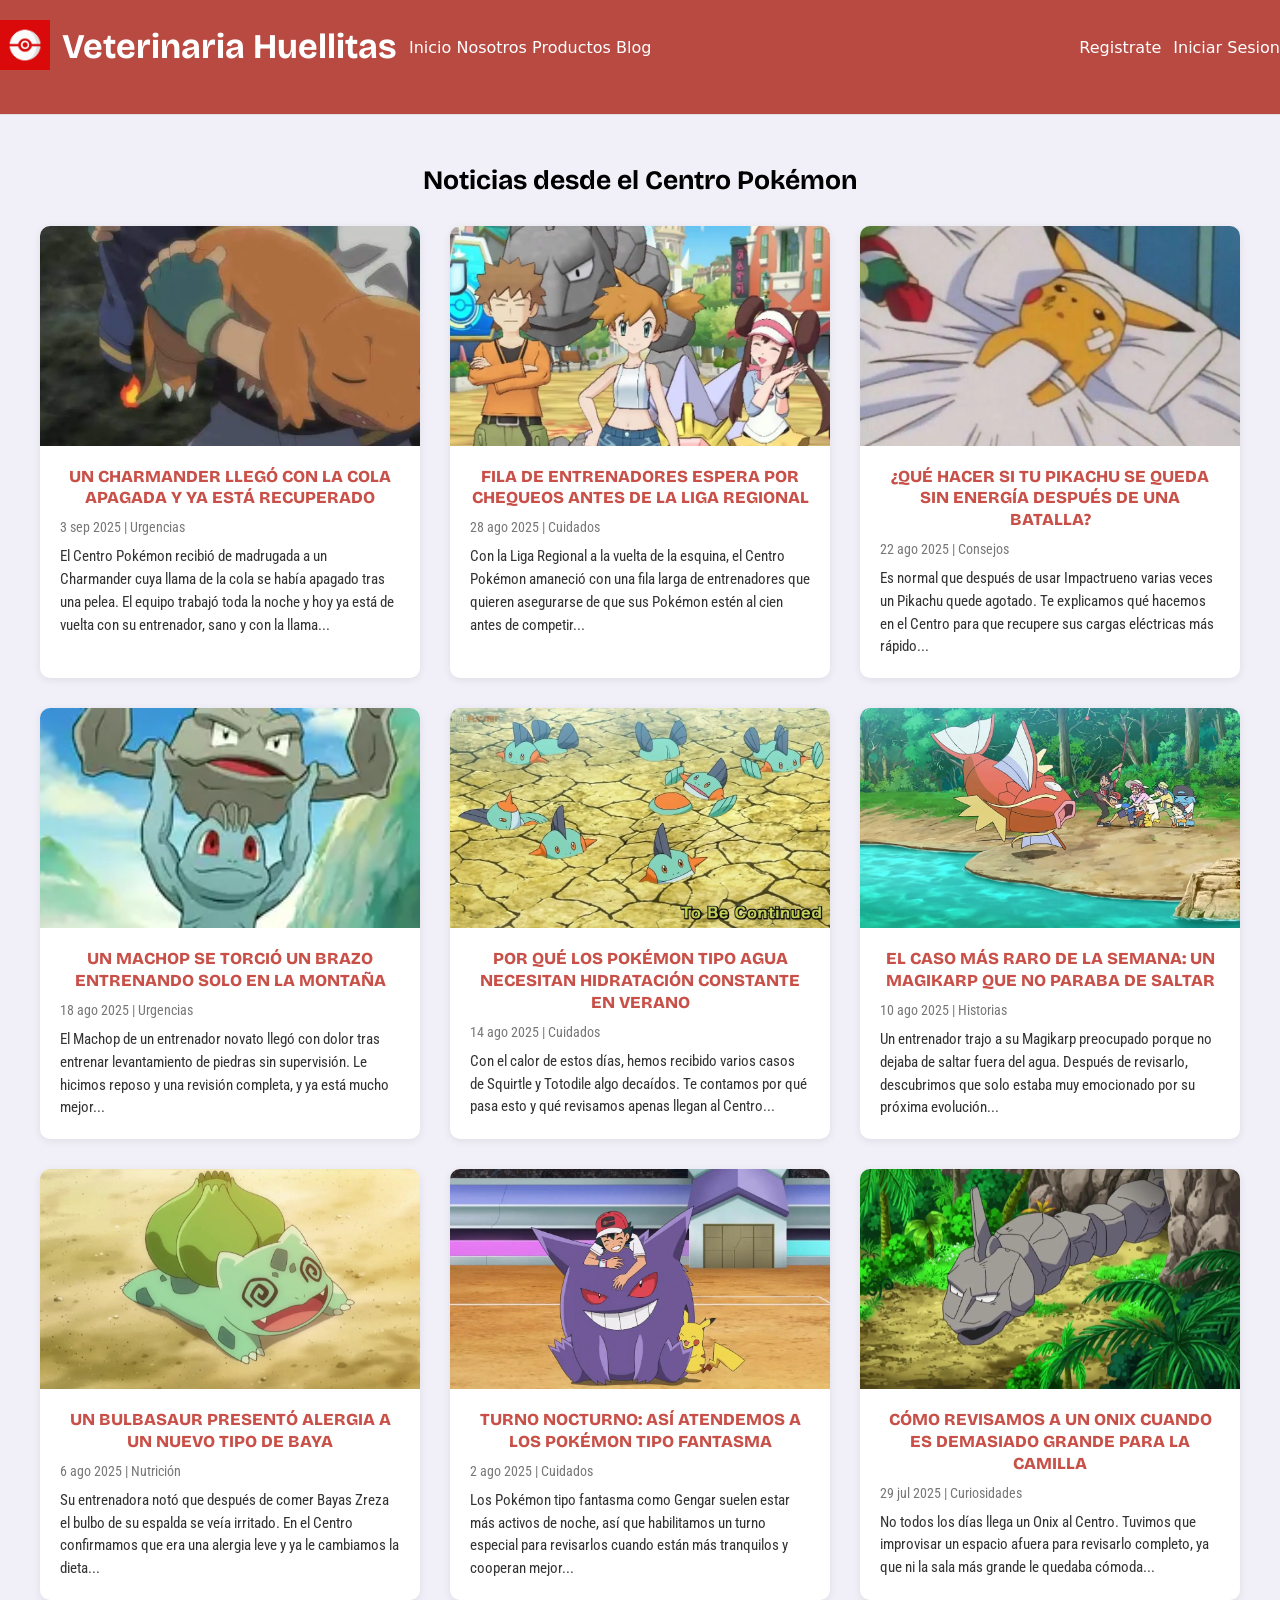
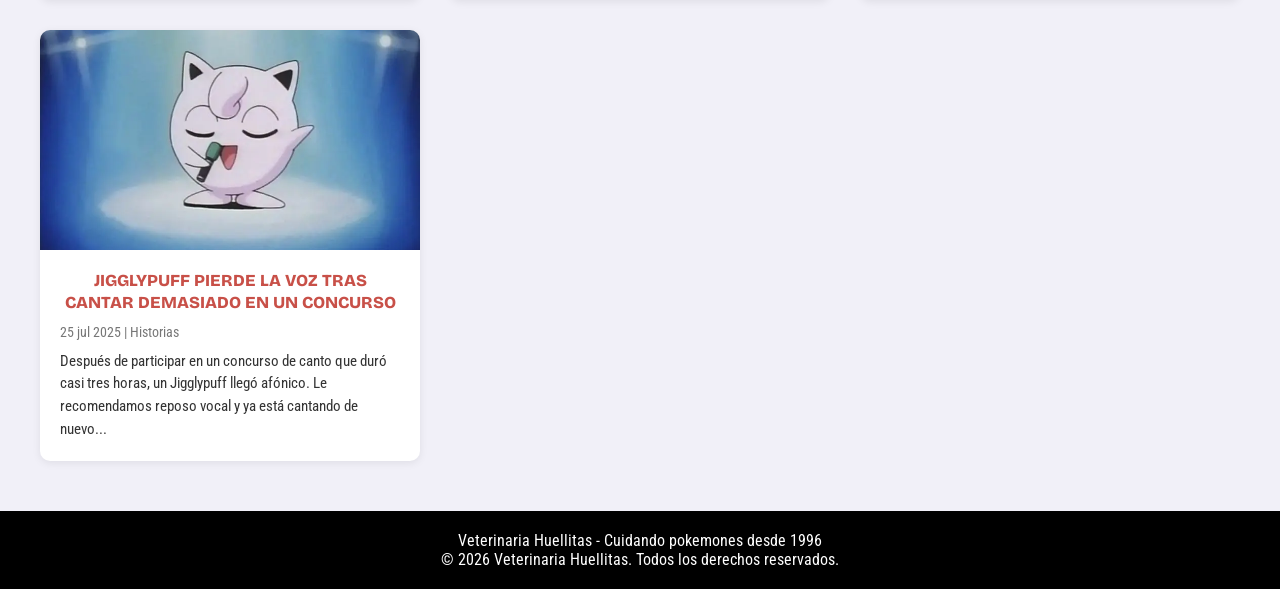
<file: paginas/blogs.html>
<!DOCTYPE html>
<html lang="es">
<head>
    <meta charset="UTF-8">
    <meta name="viewport" content="width=device-width, initial-scale=1.0">
    <title>Blogs</title>
    <link rel="stylesheet" href="../estilos/style.css">
</head>
<body>
    <header id="header">

    </header>
    <section id="Blog" class="seccion-blog">
        <h2>Noticias desde el Centro Pokémon</h2>
        <div class="blog-grid">

            <article class="blog-card">
                <img src="../imagenes/Charmander.webp" alt="ligaPokemon" class="blog-img">
                <div class="blog-info">
                    <p class="blog-titulo">UN CHARMANDER LLEGÓ CON LA COLA APAGADA Y YA ESTÁ RECUPERADO</p>
                    <p class="blog-meta">3 sep 2025 | Urgencias</p>
                    <p class="blog-texto">El Centro Pokémon recibió de madrugada a un Charmander cuya llama de la cola se había apagado tras una pelea. El equipo trabajó toda la noche y hoy ya está de vuelta con su entrenador, sano y con la llama...</p>
                </div>
            </article>

            <article class="blog-card">
                <img src="../imagenes/liga_poke.webp" alt="ligaPokemon" class="blog-img">
                <div class="blog-info">
                    <p class="blog-titulo">FILA DE ENTRENADORES ESPERA POR CHEQUEOS ANTES DE LA LIGA REGIONAL</p>
                    <p class="blog-meta">28 ago 2025 | Cuidados</p>
                    <p class="blog-texto">Con la Liga Regional a la vuelta de la esquina, el Centro Pokémon amaneció con una fila larga de entrenadores que quieren asegurarse de que sus Pokémon estén al cien antes de competir...</p>
                </div>
            </article>

            <article class="blog-card">
                <img src="../imagenes/pikachuu.webp" alt="Pikachu descarga" class="blog-img">
                <div class="blog-info">
                    <p class="blog-titulo">¿QUÉ HACER SI TU PIKACHU SE QUEDA SIN ENERGÍA DESPUÉS DE UNA BATALLA?</p>
                    <p class="blog-meta">22 ago 2025 | Consejos</p>
                    <p class="blog-texto">Es normal que después de usar Impactrueno varias veces un Pikachu quede agotado. Te explicamos qué hacemos en el Centro para que recupere sus cargas eléctricas más rápido...</p>
                </div>
            </article>

            <article class="blog-card">
                <img src="../imagenes/machop.webp" alt="Machop lesionado" class="blog-img">
                <div class="blog-info">
                    <p class="blog-titulo">UN MACHOP SE TORCIÓ UN BRAZO ENTRENANDO SOLO EN LA MONTAÑA</p>
                    <p class="blog-meta">18 ago 2025 | Urgencias</p>
                    <p class="blog-texto">El Machop de un entrenador novato llegó con dolor tras entrenar levantamiento de piedras sin supervisión. Le hicimos reposo y una revisión completa, y ya está mucho mejor...</p>
                </div>
            </article>

            <article class="blog-card">
                <img src="../imagenes/marshtomp.webp" alt="pokes deshidratado" class="blog-img">
                <div class="blog-info">
                    <p class="blog-titulo">POR QUÉ LOS POKÉMON TIPO AGUA NECESITAN HIDRATACIÓN CONSTANTE EN VERANO</p>
                    <p class="blog-meta">14 ago 2025 | Cuidados</p>
                    <p class="blog-texto">Con el calor de estos días, hemos recibido varios casos de Squirtle y Totodile algo decaídos. Te contamos por qué pasa esto y qué revisamos apenas llegan al Centro...</p>
                </div>
            </article>

            <article class="blog-card">
                <img src="../imagenes/magikarp.webp" alt="Magikarp" class="blog-img">
                <div class="blog-info">
                    <p class="blog-titulo">EL CASO MÁS RARO DE LA SEMANA: UN MAGIKARP QUE NO PARABA DE SALTAR</p>
                    <p class="blog-meta">10 ago 2025 | Historias</p>
                    <p class="blog-texto">Un entrenador trajo a su Magikarp preocupado porque no dejaba de saltar fuera del agua. Después de revisarlo, descubrimos que solo estaba muy emocionado por su próxima evolución...</p>
                </div>
            </article>

            <article class="blog-card">
                <img src="../imagenes/bulbasaur.webp" alt="Bulbasaur alergia" class="blog-img">
                <div class="blog-info">
                    <p class="blog-titulo">UN BULBASAUR PRESENTÓ ALERGIA A UN NUEVO TIPO DE BAYA</p>
                    <p class="blog-meta">6 ago 2025 | Nutrición</p>
                    <p class="blog-texto">Su entrenadora notó que después de comer Bayas Zreza el bulbo de su espalda se veía irritado. En el Centro confirmamos que era una alergia leve y ya le cambiamos la dieta...</p>
                </div>
            </article>

            <article class="blog-card">
                <img src="../imagenes/gengaar.webp" alt="Gengar revision nocturna" class="blog-img">
                <div class="blog-info">
                    <p class="blog-titulo">TURNO NOCTURNO: ASÍ ATENDEMOS A LOS POKÉMON TIPO FANTASMA</p>
                    <p class="blog-meta">2 ago 2025 | Cuidados</p>
                    <p class="blog-texto">Los Pokémon tipo fantasma como Gengar suelen estar más activos de noche, así que habilitamos un turno especial para revisarlos cuando están más tranquilos y cooperan mejor...</p>
                </div>
            </article>

            <article class="blog-card">
                <img src="../imagenes/onix.webp" alt="Onix " class="blog-img">
                <div class="blog-info">
                    <p class="blog-titulo">CÓMO REVISAMOS A UN ONIX CUANDO ES DEMASIADO GRANDE PARA LA CAMILLA</p>
                    <p class="blog-meta">29 jul 2025 | Curiosidades</p>
                    <p class="blog-texto">No todos los días llega un Onix al Centro. Tuvimos que improvisar un espacio afuera para revisarlo completo, ya que ni la sala más grande le quedaba cómoda...</p>
                </div>
            </article>

            <article class="blog-card">
                <img src="../imagenes/jigglypuff.webp" alt="Jigglypuff garganta" class="blog-img">
                <div class="blog-info">
                    <p class="blog-titulo">JIGGLYPUFF PIERDE LA VOZ TRAS CANTAR DEMASIADO EN UN CONCURSO</p>
                    <p class="blog-meta">25 jul 2025 | Historias</p>
                    <p class="blog-texto">Después de participar en un concurso de canto que duró casi tres horas, un Jigglypuff llegó afónico. Le recomendamos reposo vocal y ya está cantando de nuevo...</p>
                </div>
            </article>

        </div>
    </section>
       <footer id="footer"></footer>
</body>
<script src="../scripts/injector.js"></script>
</html>
</file>
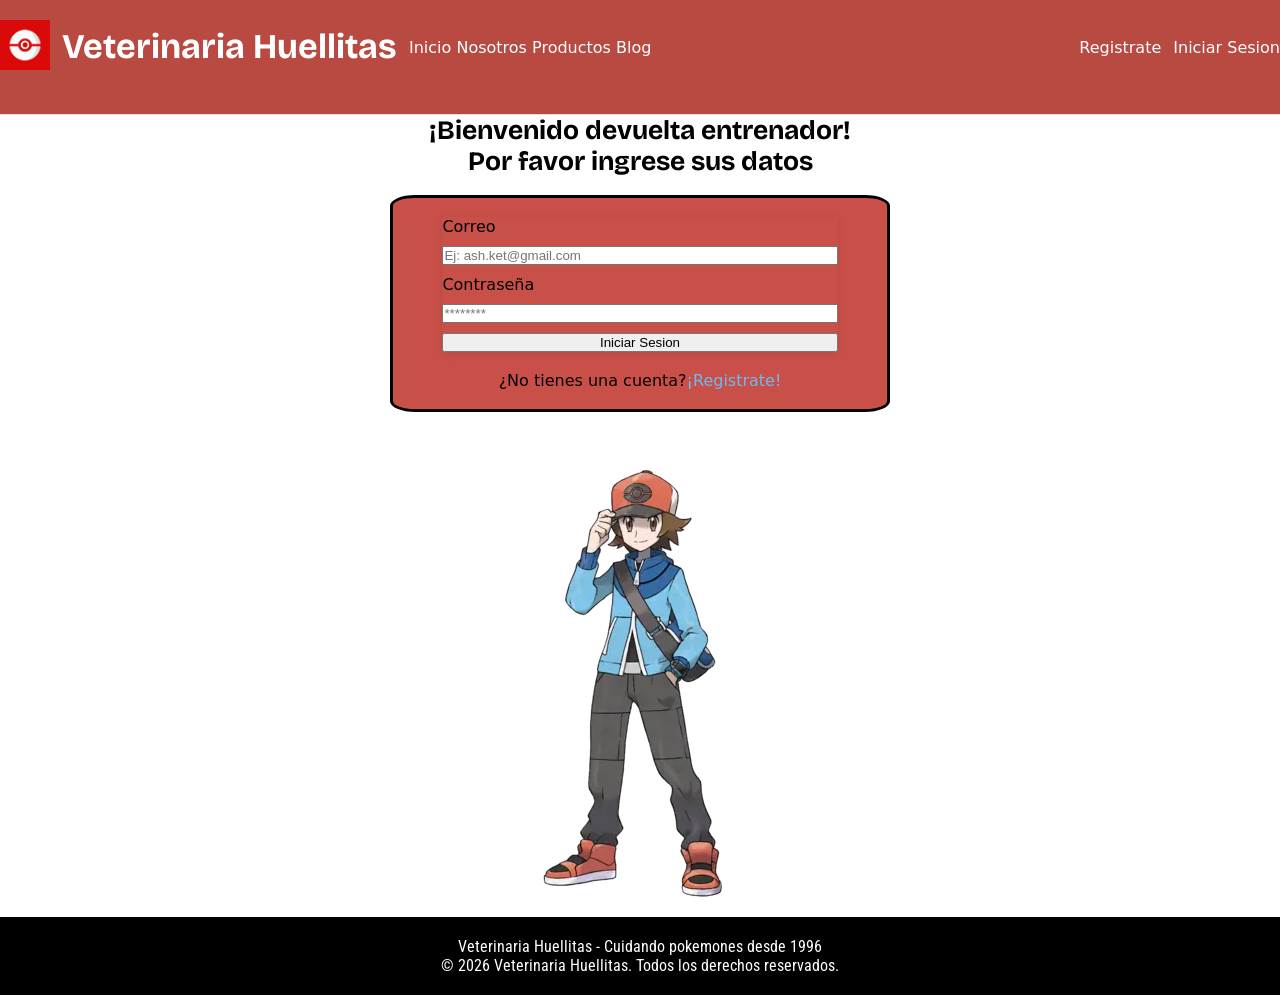
<file: paginas/inicioSesion.html>
<!DOCTYPE html>
<html lang="es">
<head>
    <meta charset="UTF-8">
    <meta name="viewport" content="width=device-width, initial-scale=1.0">
    <title>Inicio Sesion</title>
    <link rel="stylesheet" href="../estilos/style.css">
    <link rel="stylesheet" href="../estilos/formStyle.css"
</head>
<body>
    <header id="header">

    </header>
    <div class="caluga">
        <div id="titulo">
            <h2>¡Bienvenido devuelta entrenador!</h2>
            <h2>Por favor ingrese sus datos</h2>
            <br>
        </div>

        <div id="datos">
            <br>
            <form action="/enviar" method="post" id="formulario">
                <label for="correo">Correo</label>
                <input type="text" id="correo" name="correo" placeholder="Ej: ash.ket@gmail.com">

                <label for="contraseña">Contraseña</label>
                <input type="text" id="contraseña" name="contraseña" placeholder="********">

                <button id="btnIniciar" type="submit">Iniciar Sesion</button>
            </form>
            <br>
            <span>¿No tienes una cuenta?<a href="registroEntrenador.html">¡Registrate!</a></span>
            <br>
        </div>
        <br>
        <br>
        <br>
        <img src="../imagenes/pokechico.webp" alt="chico pokemon">
    </div>
    <br>
    <footer id="footer">

    </footer>
</body>
<script src="../scripts/injector.js"></script>
<script src="../scripts/inicioSesion.js"></script>
</html>
</file>
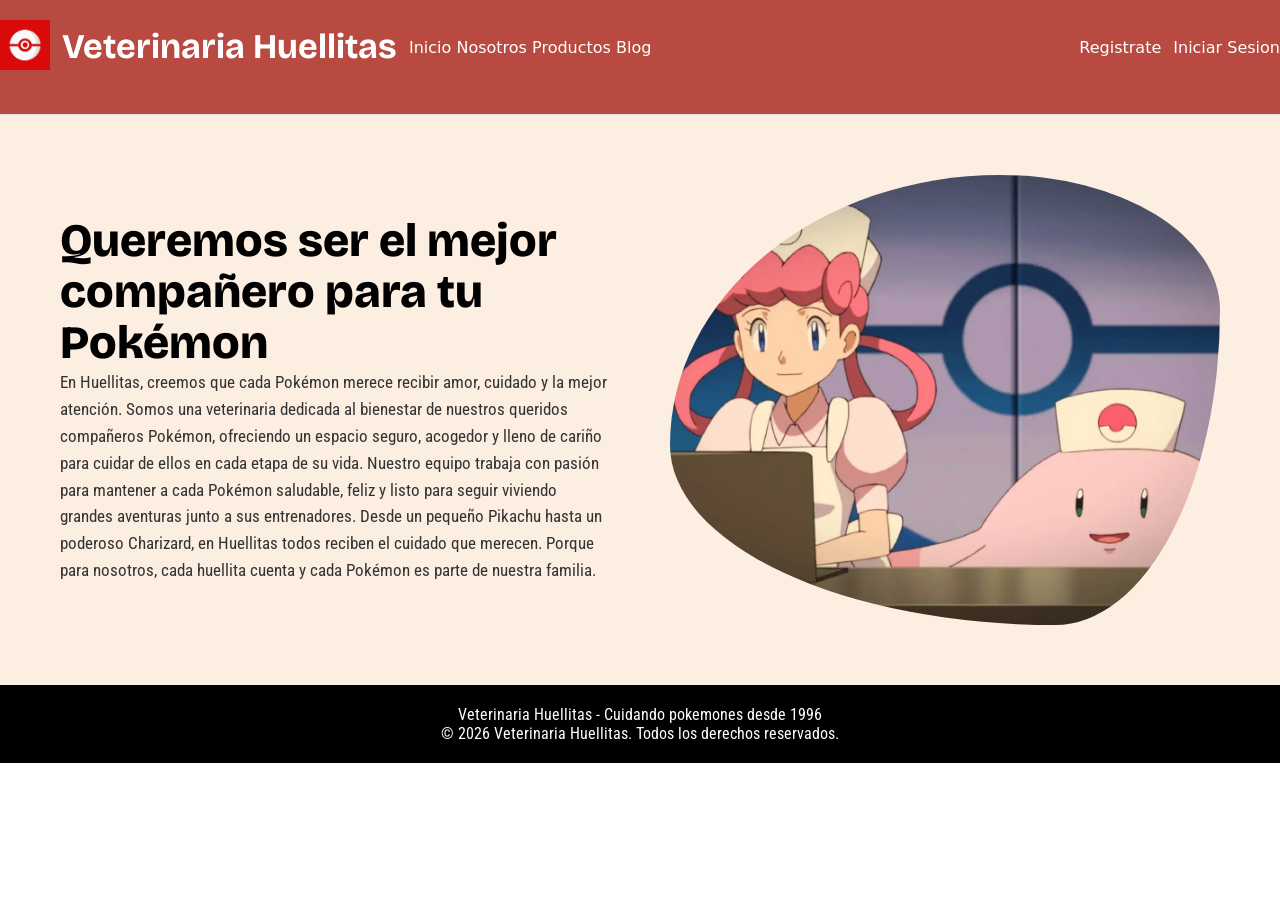
<file: paginas/nosotros.html>
<!DOCTYPE html>
<html lang="es">
<head>
    <meta charset="UTF-8">
    <meta name="viewport" content="width=device-width, initial-scale=1.0">
    <title>SobreNosotros</title>
    <link rel="stylesheet" href="../estilos/style.css">
</head>
<body>
    <header id="header">

    </header>
    <div class="seccion-nosotros">
        <div class="texto-nosotros">
            <h2> Queremos ser el mejor compañero para tu Pokémon </h2>
            <p>En Huellitas, creemos que cada Pokémon merece recibir amor, cuidado y la mejor atención.
                Somos una veterinaria dedicada al bienestar de nuestros queridos compañeros Pokémon, ofreciendo un espacio seguro, acogedor y lleno de cariño para cuidar de ellos en cada etapa de su vida.
                Nuestro equipo trabaja con pasión para mantener a cada Pokémon saludable, feliz y listo para seguir viviendo grandes aventuras junto a sus entrenadores. Desde un pequeño Pikachu hasta un poderoso Charizard, en Huellitas todos reciben el cuidado que merecen.
                Porque para nosotros, cada huellita cuenta y cada Pokémon es parte de nuestra familia.</p>
        </div>
        <img src="../imagenes/enfermera.webp" alt="veterinaria" class="img-nosotros">
    </div>
    <footer id="footer">

    </footer>
</body>
<script src="../scripts/injector.js"></script>
</html>
</file>
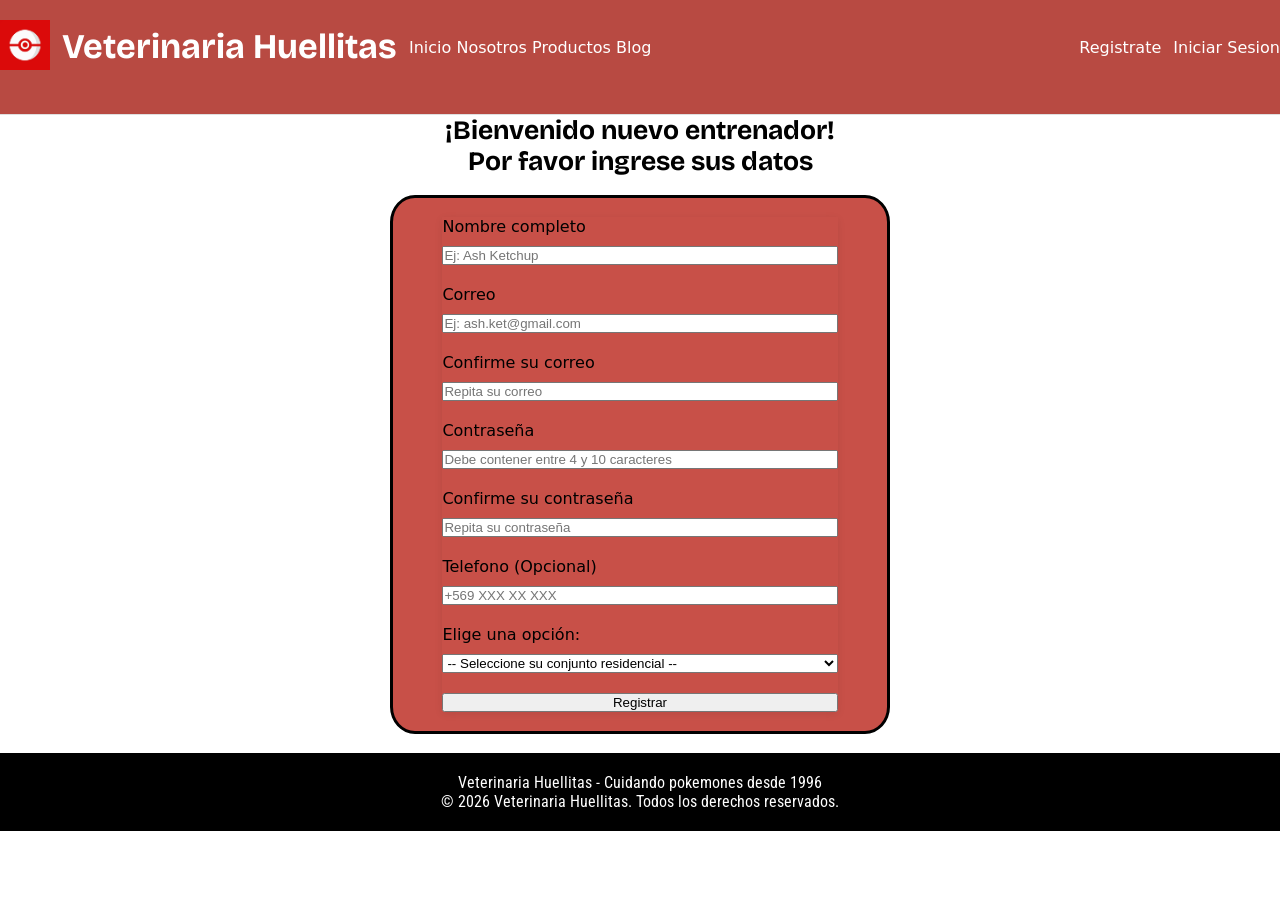
<file: paginas/registroEntrenador.html>
<!DOCTYPE html>
<html lang="es">
<head>
    <meta charset="UTF-8">
    <meta name="viewport" content="width=device-width, initial-scale=1.0">
    <title>Registro Entrenador</title>
    <link rel="stylesheet" href="../estilos/style.css">
    <link rel="stylesheet" href="../estilos/formStyle.css">
</head>
<body>
    <header id="header">

    </header>
    <div class="caluga">
        <div id="titulo">
            <h2>¡Bienvenido nuevo entrenador!</h2>
            <h2>Por favor ingrese sus datos</h2>
            <br>
        </div>

        <div id="datos">

            <br>
            <form action="/enviar" method="post" id="formulario">
                <label for="nombre">Nombre completo</label>
                <input type="text" id="nombre" name="nombre" placeholder="Ej: Ash Ketchup">
                <span id="error-nombre"></span>

                <label for="correo">Correo</label>
                <input type="email" id="correo" name="correo" placeholder="Ej: ash.ket@gmail.com">
                <span id="error-correo"></span>

                <label for="correo2">Confirme su correo</label>
                <input type="email" id="correo2" name="correo2" placeholder="Repita su correo">
                <span id="error-correo2"></span>

                <label for="contraseña">Contraseña</label>
                <input type="text" id="contraseña" name="contraseña" placeholder="Debe contener entre 4 y 10 caracteres">
                <span id="error-contraseña"></span>

                <label for="contraseña2">Confirme su contraseña</label>
                <input type="text" id="contraseña2" name="contraseña2" placeholder="Repita su contraseña">
                <span id="error-contraseña2"></span>

                <label for="telefono">Telefono (Opcional)</label>
                <input type="text" id ="telefono" name="telefono" placeholder="+569 XXX XX XXX">
                <span id="error-telefono"></span>

                <label for="region">Elige una opción:</label>
                    <select id="region" name="region">
                        <option value="" disabled selected>-- Seleccione su conjunto residencial --</option>
                        <option value="opcion1">Pueblo Paleta</option>
                        <option value="opcion2">Ciudad Verde</option>
                        <option value="opcion3">Ciudad Plateada</option>
                        <option value="opcion4">Ciudad Celeste</option>
                        <option value="opcion5">Ciudad Carmin</option>
                        <option value="opcion6">Pueblo Lavanda</option>
                        <option value="opcion7">Ciudad Azulona</option>
                        <option value="opcion8">Ciudad Azafran</option>
                        <option value="opcion9">Ciudad Fucsia</option>
                        <option value="opcion10">Isla Canela</option>
                    </select>
                <span id="error-region"></span>


                <button id="btnRegistrar" type="submit">Registrar</button>
            </form>

            <br>
        </div>

    </div>
    <br>
    <footer id="footer">

    </footer>

</body>
<script src="../scripts/injector.js"></script>
<script src="../scripts/validadores.js"></script>
<script src="../scripts/registro.js"></script>
</html>
</file>
<file: estilos/style.css>
@import url('https://fonts.googleapis.com/css2?family=Roboto+Condensed:ital,wght@0,100..900;1,100..900&family=Smooch+Sans:wght@100..900&display=swap');
@import url('https://fonts.googleapis.com/css2?family=Bricolage+Grotesque:opsz,wght@12..96,200..800&family=Roboto+Condensed:ital,wght@0,100..900;1,100..900&family=Smooch+Sans:wght@100..900&display=swap');

* {
  margin: 0;
  padding: 0;
  box-sizing: border-box;
}

body{
    margin: 0;
    padding: 0;
    font-family: system-ui, -apple-system, BlinkMacSystemFont, 'Segoe UI', Roboto, Oxygen, Ubuntu, Cantarell, 'Open Sans', 'Helvetica Neue', sans-serif;
}

.no-select {
    -webkit-user-select: none;
    -moz-user-select: none;
    -ms-user-select: none;
    user-select: none;
}

h1{
    margin: 0;
    padding: 0;
    font-family: "Bricolage Grotesque", sans-serif;
    font-size: clamp(1.5rem, 1.221rem + 1.176vw, 2.25rem);
    line-height: clamp(1.75rem, 1.471rem + 1.176vw, 2.5rem);
}

h2{
    margin: 0;
    padding: 0;
    font-family: "Bricolage Grotesque", sans-serif;
    font-size: clamp(1rem, 0.721rem + 1.176vw, 1.75rem);
    line-height: clamp(1.25rem, 0.971rem + 1.176vw, 2rem);
}

p{
    margin: 0;
    padding: 0;
    text-align: center;
    font-family: "Roboto Condensed", sans-serif;
}

header{
    display: flex;
    align-items: center;
    justify-content: left;
    flex-wrap: wrap;
    border-bottom: 0.5px solid #dfdfdf;
    background-color: #B84A42;
    padding: 20px 0 40px 0;
    gap: 12px;
    color: #ffffff;
}
header a {
    color: #ffffff;
    text-decoration: none;
}

header section:last-child{
    margin-left: auto;
    display: flex;
    align-items: center;
    gap: 12px;
}

.logo {
    height: 50px;
    width: auto;
}

footer{
    background-color: #000;
    color: #fff;
    text-align: center;
    padding: 20px 0;
}

#inicio{
    display: flex;
    flex-direction: column;
    align-items: center;
    gap: 20px;
}

#inicio p{
    width: clamp(18.75rem, 7.108rem + 49.02vw, 50rem);
    text-align: justify;
}

#inicio img {
    width: clamp(18.75rem, 7.108rem + 49.02vw, 50rem);
    border-radius: 8px;
}

#info{
    display: flex;
    flex-direction: column;
    align-items: center;
    gap: 20px
}


#contacto div:first-child {
    display: flex;
    flex-direction: row;      
    flex-wrap: wrap;         
    justify-content: center; 
    align-items: center;     
    gap: 10px; 
    text-align: center;
}

#contacto div:first-child h2 {
    width: 100%;
    text-align: center;
    margin-bottom: 15px;
}

#contacto a {
    display: inline-flex;
    align-items: center;
    text-decoration: none;
    color: #000;
}


.img-contacto {
    width: 30px;
    height: 25px;
    object-fit: contain;
    vertical-align: middle;
}
.caluga{
    height: 100%;
    width: 100%;
    display: flex;
    flex-direction: column;
    justify-content: center;
    align-items: center;
}

.boton {
    display: inline-block;
    padding: 10px 20px;
    background-color: #256b45;
    text-decoration: none;
    border-radius: 6px;
    color: #ffffff;
}


.seccion-index {
    padding: 60px 40px;
    background-color: #F1F0F8;
}

#Nosotros {
    display: flex;
    align-items: center;
    justify-content: center;
    gap: 60px;
    max-width: 1200px;
    margin: 0 auto;
    flex-wrap: wrap;
}

.nosotros-imagen {
    flex: 1;
    min-width: 300px;
}

.imgPoke {
    width: 100%;
    max-width: 450px;
    border-radius: 16px;
    display: block;
    margin: 0 auto;
}

.nosotros-texto {
    flex: 1;
    min-width: 300px;
}

.nosotros-texto h2 {
    font-size: 2.2rem;
    margin-bottom: 20px;
}

.titulo-rojo {
    color: #A82029;
}

.titulo-celeste {
    color: #70B8F0;
}

.nosotros-texto p {
    font-size: 1.05rem;
    line-height: 1.6;
    color: #333;
    text-align: left;
    margin-bottom: 30px;
}

.btn {
    display: inline-block;
    background-color: #C85048; /* rojo claro */
    color: white;
    text-decoration: none;
    padding: 12px 28px;
    border-radius: 8px;
    font-weight: bold;
    transition: background-color 0.2s;
}

.btn:hover {
    background-color: #a63d36;
}

@media (max-width: 800px) {
    #Nosotros {
        flex-direction: column;
        text-align: center;
    }
    .nosotros-texto p {
        text-align: center;
    }
}

.seccion-nosotros {
    display: grid;
    grid-template-columns: 1fr 1fr;
    align-items: center;
    gap: 60px;
    background-color: #fceee1;
    padding: 60px;
}

.seccion-nosotros h2 {
    font-size: clamp(1.75rem, 1.3rem + 2vw, 3rem);
    font-weight: 800;
    line-height: 1.1;
    margin: 0;
}

.seccion-nosotros p {
    font-size: 1.05rem;
    line-height: 1.6;
    color: #333;
    text-align: left;
    margin: 0;
}

.img-nosotros{
    width: 100%;
    height: 450px;
    object-fit: cover;
    border-radius: 60% 40% 30% 70% / 60% 30% 70% 40%;
}

@media (max-width: 768px) {
    .seccion-nosotros {
        grid-template-columns: 1fr;
    }
}


.seccion-blog {
    display: flex;
    flex-direction: column;
    align-items: center;
    gap: 30px;
    background-color: #F1F0F8;
    padding: 50px 40px;
}

.seccion-blog h2 {
    text-align: center;
}

.blog-grid {
    display: grid;
    grid-template-columns: repeat(3, 1fr);
    gap: 30px;
    max-width: 1200px;
    width: 100%;
}

.blog-card {
    background-color: #ffffff;
    border-radius: 10px;
    overflow: hidden;
    box-shadow: 0 2px 8px rgba(0, 0, 0, 0.08);
    display: flex;
    flex-direction: column;
}

.blog-img {
    width: 100%;
    height: 220px;
    object-fit: cover;
}

.blog-info {
    display: flex;
    flex-direction: column;
    align-items: flex-start;
    gap: 10px;
    padding: 20px;
}

.blog-titulo {
    color: #C85048;
    font-family: "Bricolage Grotesque", sans-serif;
    font-weight: 800;
    font-size: 1.05rem;
    text-decoration: none;
    line-height: 1.3;
}

.blog-meta {
    color: #777;
    font-size: 0.85rem;
    text-align: left;
}

.blog-texto {
    color: #333;
    font-size: 0.95rem;
    text-align: left;
    line-height: 1.5;
}

@media (max-width: 900px) {
    .blog-grid {
        grid-template-columns: 1fr;
    }
}


.seccion-servicios {
    background-color: #A8B8C8;
    padding: 60px 40px;
    text-align: center;
    width: 100%;
}

.servicios-titulo {
    text-align: center;
    width: 100%;
    margin: 0 auto 40px auto;
    color: #333;
    font-size: 2.2rem;
}

.servicios-titulo .destacado {
    color: #C85048;
}

.servicios-grid {
    display: grid;
    grid-template-columns: repeat(4, 1fr);
    gap: 25px;
    max-width: 1200px;
    margin: 0 auto;
}

.servicio-card {
    background-color: #F1F0F8;
    border: 2px solid #C85048;
    border-radius: 12px;
    padding: 40px 20px;
    color: #C85048;
    transition: transform 0.2s, background-color 0.2s;
    cursor: pointer;
}

.servicio-card:hover {
    background-color: #C85048;
    color: #F1F0F8;
    transform: translateY(-5px);
}

.servicio-card p {
    font-weight: bold;
    font-size: 1.1rem;
}

@media (max-width: 900px) {
    .servicios-grid {
        grid-template-columns: repeat(2, 1fr);
    }
}

@media (max-width: 500px) {
    .servicios-grid {
        grid-template-columns: 1fr;
    }
}
</file>
<file: estilos/formStyle.css>
#titulo{
    display: flex;
    justify-content: center;
    align-items: center;
    flex-direction: column;
}

#datos{
    height: auto;
    min-height: 60%;
    width: 90%;
    max-width: 500px;
    border: #000 solid;
    border-radius: 5%;
    background-color: #C85048;
    display: flex;
    flex-direction: column;
    justify-content: center;
    align-items: center;
}

#formulario{
    height: 70%;
    width: 80%;
    display:flex;
    flex-direction: column;
    justify-content: center;
    gap: 10px;
    box-shadow: 0 2px 8px rgba(0, 0, 0, 0.08)
}

#formulario.btnRegistrar{
    background-color: #F1F0F8;
}

a{
    text-decoration: none;
    color: #70B8F0;
}
</file>
